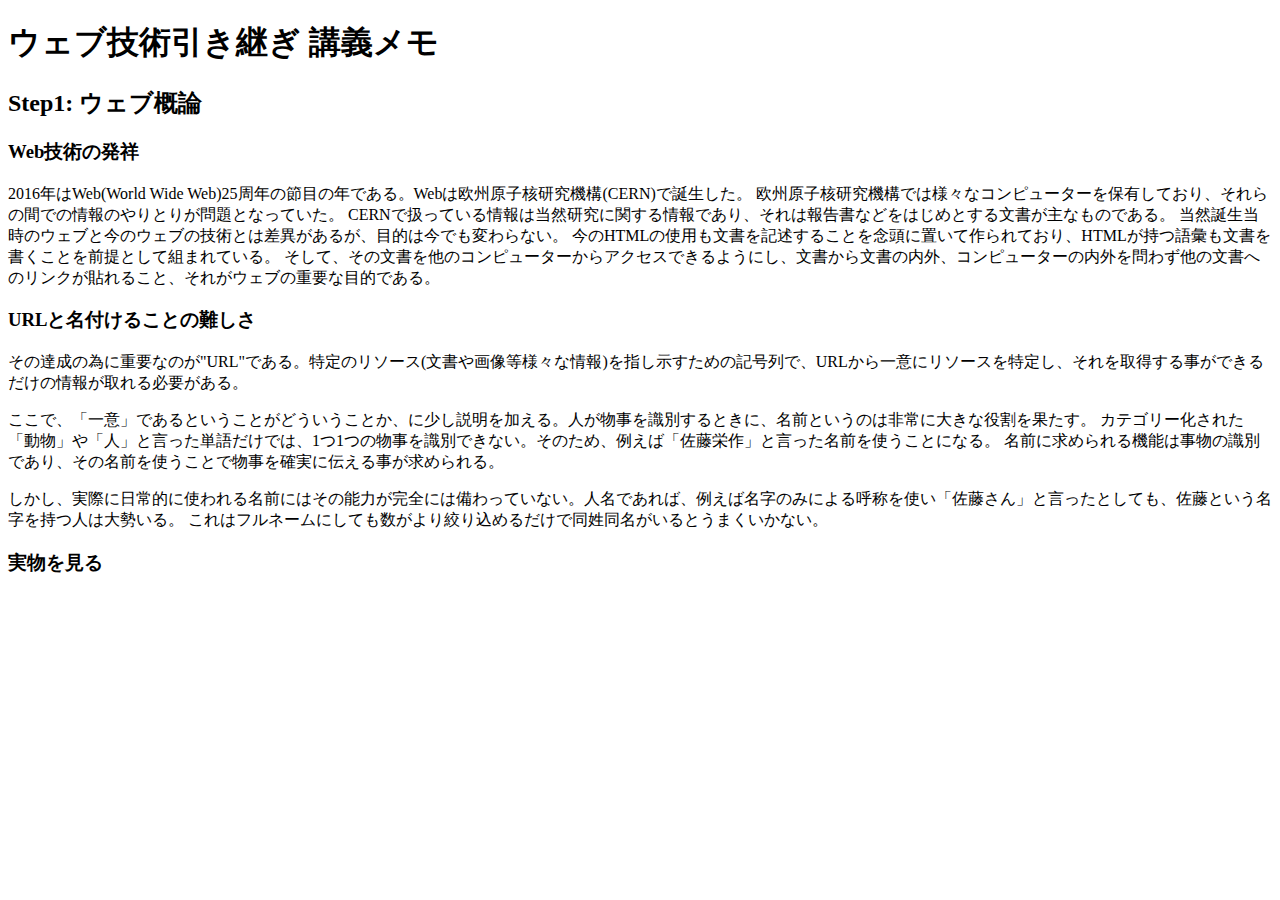
<file: index.html>
<!DOCTYPE html>
<html lang="ja">

<head>
    <meta charset="UTF-8" />
    <title>ウェブ技術引き継ぎ 講義メモ</title>
</head>

<body>

    <h1>ウェブ技術引き継ぎ 講義メモ</h1>

    <h2>Step1: ウェブ概論</h2>
    <h3>Web技術の発祥</h3>
    <p>
        2016年はWeb(World Wide Web)25周年の節目の年である。Webは欧州原子核研究機構(CERN)で誕生した。 欧州原子核研究機構では様々なコンピューターを保有しており、それらの間での情報のやりとりが問題となっていた。 CERNで扱っている情報は当然研究に関する情報であり、それは報告書などをはじめとする文書が主なものである。
        当然誕生当時のウェブと今のウェブの技術とは差異があるが、目的は今でも変わらない。 今のHTMLの使用も文書を記述することを念頭に置いて作られており、HTMLが持つ語彙も文書を書くことを前提として組まれている。 そして、その文書を他のコンピューターからアクセスできるようにし、文書から文書の内外、コンピューターの内外を問わず他の文書へのリンクが貼れること、それがウェブの重要な目的である。
    </p>
    <h3>URLと名付けることの難しさ</h3>
    <p>
        その達成の為に重要なのが"URL"である。特定のリソース(文書や画像等様々な情報)を指し示すための記号列で、URLから一意にリソースを特定し、それを取得する事ができるだけの情報が取れる必要がある。 </p>
    <p>
        ここで、「一意」であるということがどういうことか、に少し説明を加える。人が物事を識別するときに、名前というのは非常に大きな役割を果たす。
        カテゴリー化された「動物」や「人」と言った単語だけでは、1つ1つの物事を識別できない。そのため、例えば「佐藤栄作」と言った名前を使うことになる。
        名前に求められる機能は事物の識別であり、その名前を使うことで物事を確実に伝える事が求められる。
    </p>
    <p>
        しかし、実際に日常的に使われる名前にはその能力が完全には備わっていない。人名であれば、例えば名字のみによる呼称を使い「佐藤さん」と言ったとしても、佐藤という名字を持つ人は大勢いる。
        これはフルネームにしても数がより絞り込めるだけで同姓同名がいるとうまくいかない。
    </p>
    <h3>実物を見る</h3>
</body>

</html>
</file>
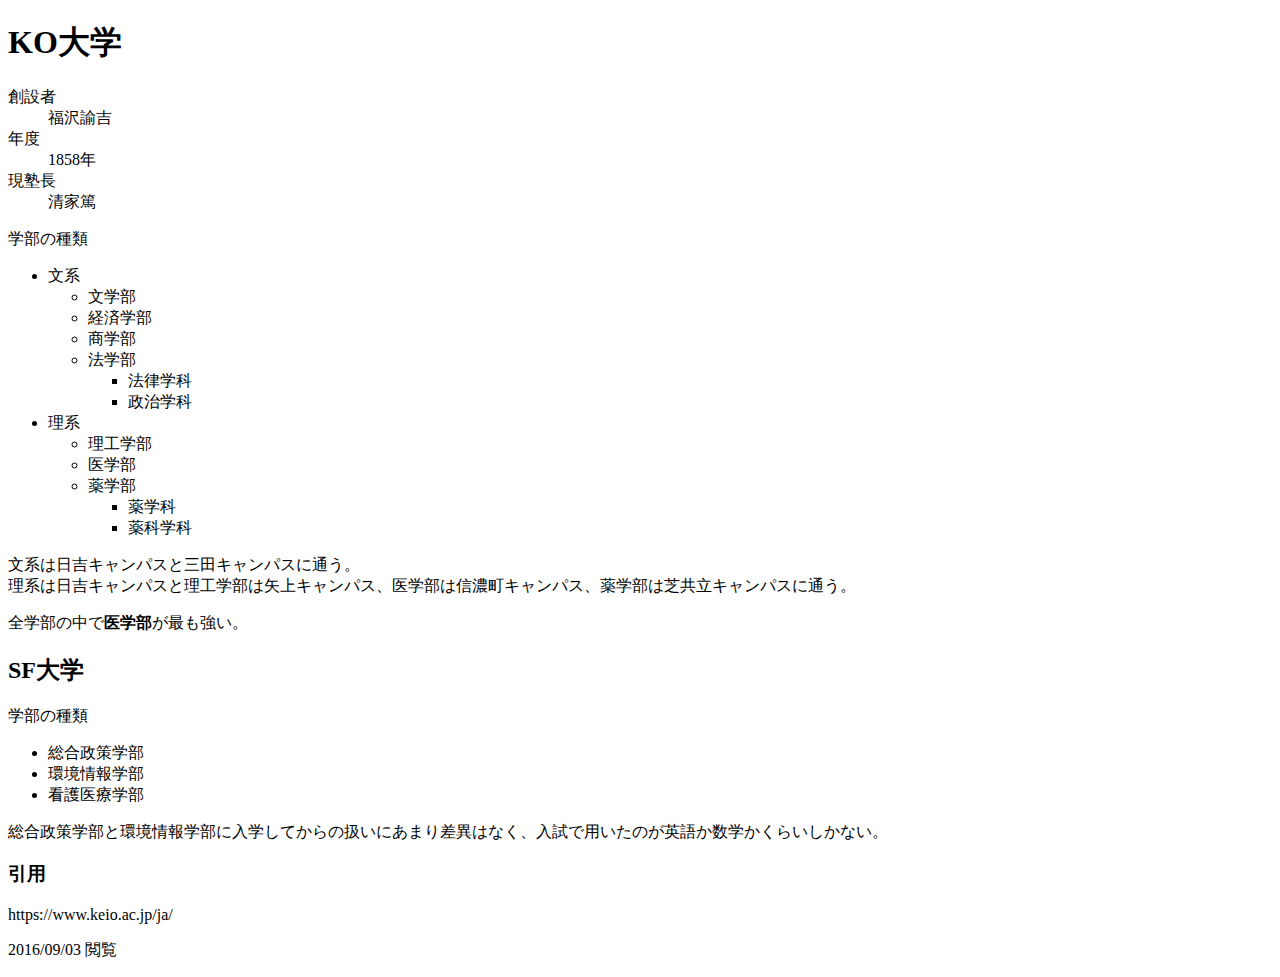
<file: yamazaki/index.html>
﻿<!DOCTYPE html>
<html lang="ja">

<head>
    <meta charset="UTF-8" />
    <title>KO紹介</title>
</head>

<body>
    <h1>
        KO大学
    </h1>
    <dl>
        <dt>創設者</dt>
        <dd>福沢諭吉</dd>
        <dt>年度</dt>
        <dd>1858年</dd>
        <dt>現塾長</dt>
        <dd>清家篤</dd>
    </dl>

    <p>学部の種類</p>
        <ul>
            <li>
                文系
                <ul>
                    <li>文学部</li>
                    <li>経済学部</li>
                    <li>商学部</li>
                    <li>
                        法学部
                        <ul>
                            <li>法律学科</li>
                            <li>政治学科</li>
                        </ul>
                    </li>
                </ul>
            </li>
            <li>
                理系
                <ul>
                    <li>理工学部</li>
                    <li>医学部</li>
                    <li>
                        薬学部
                        <ul>
                            <li>薬学科</li>
                            <li>薬科学科</li>
                        </ul>
                    </li>
                </ul>
            </li>
        </ul>
    <p>
        文系は日吉キャンパスと三田キャンパスに通う。<br />
        理系は日吉キャンパスと理工学部は矢上キャンパス、医学部は信濃町キャンパス、薬学部は芝共立キャンパスに通う。
    </p>
    <p>
        全学部の中で<strong>医学部</strong>が最も強い。
    </p>

    <h2>
        SF大学
    </h2>
    <p>学部の種類</p>
        <ul>
            <li>総合政策学部</li>
            <li>環境情報学部</li>
            <li>看護医療学部</li>
        </ul>
    <p>総合政策学部と環境情報学部に入学してからの扱いにあまり差異はなく、入試で用いたのが英語か数学かくらいしかない。</p>

    <h3>
        引用
    </h3>
    <a>https://www.keio.ac.jp/ja/</a>
    <p>2016/09/03 閲覧</p>
</body>

</html>
</file>
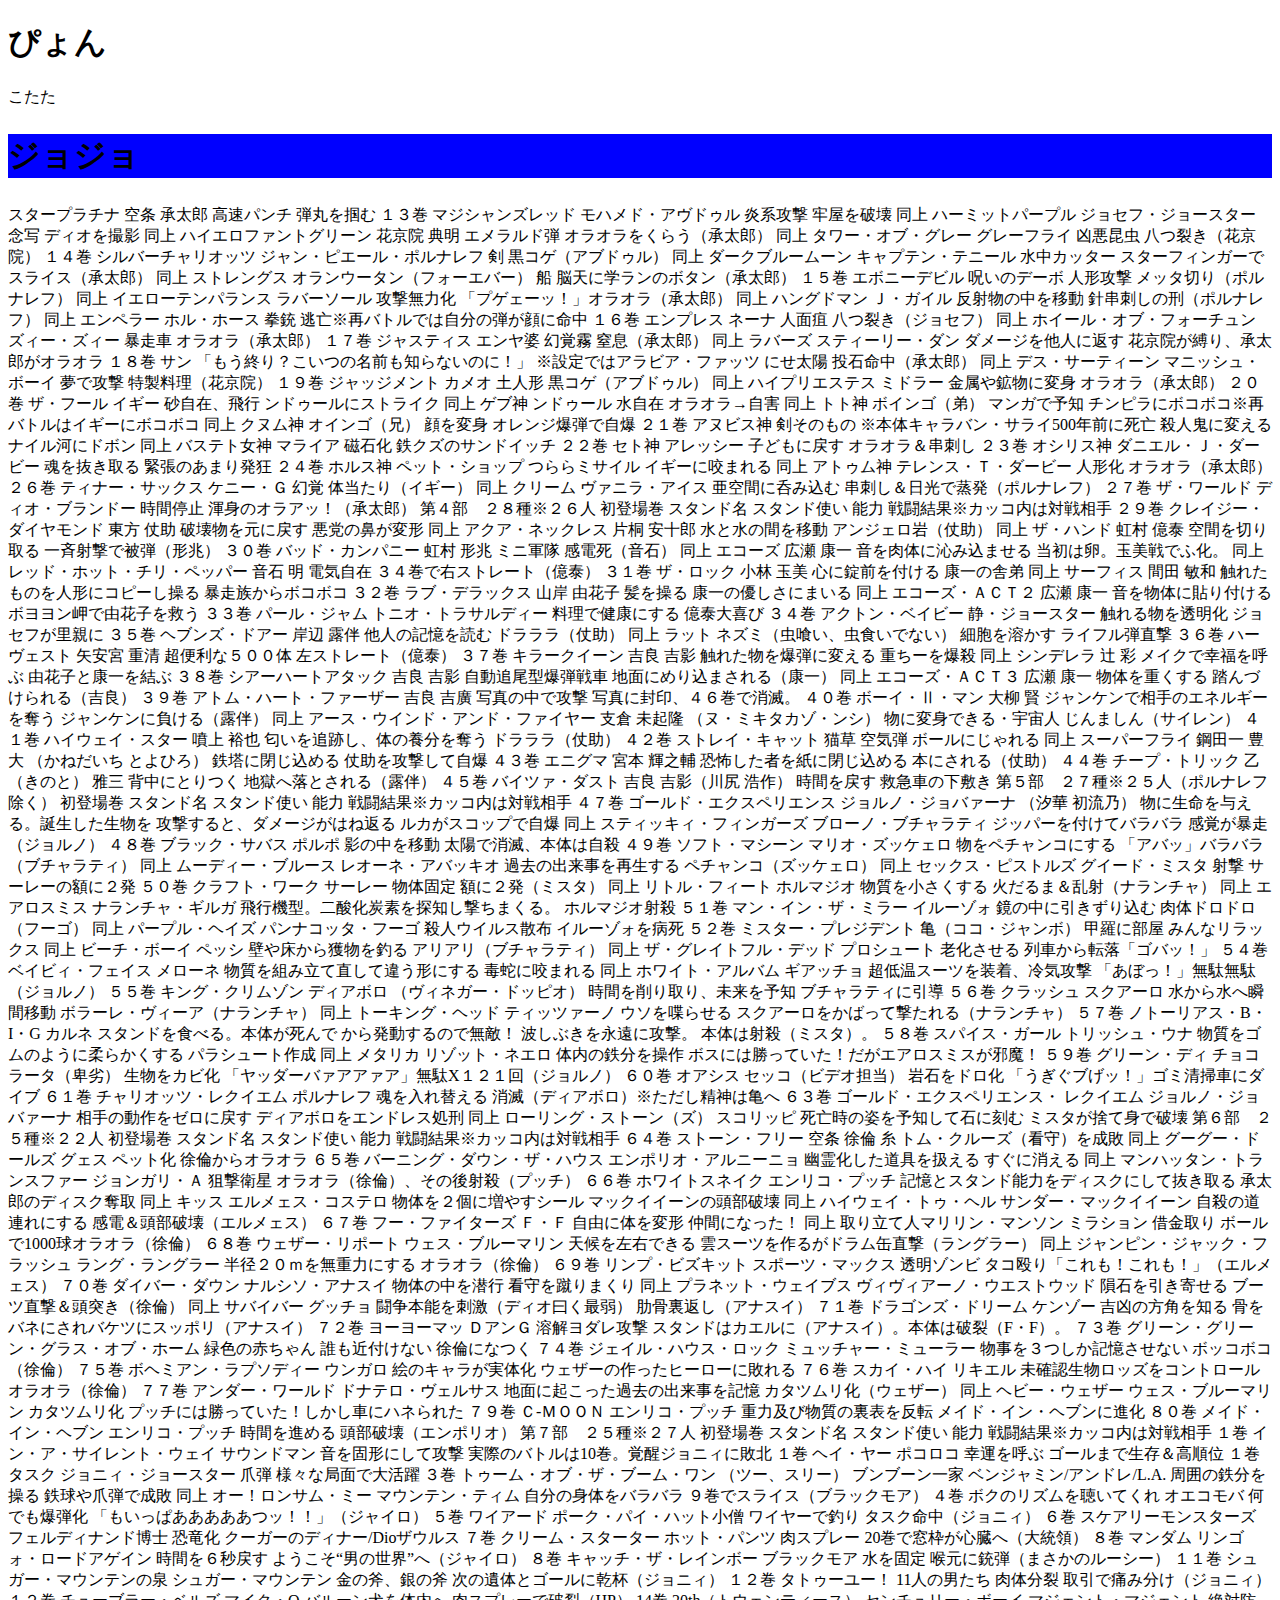
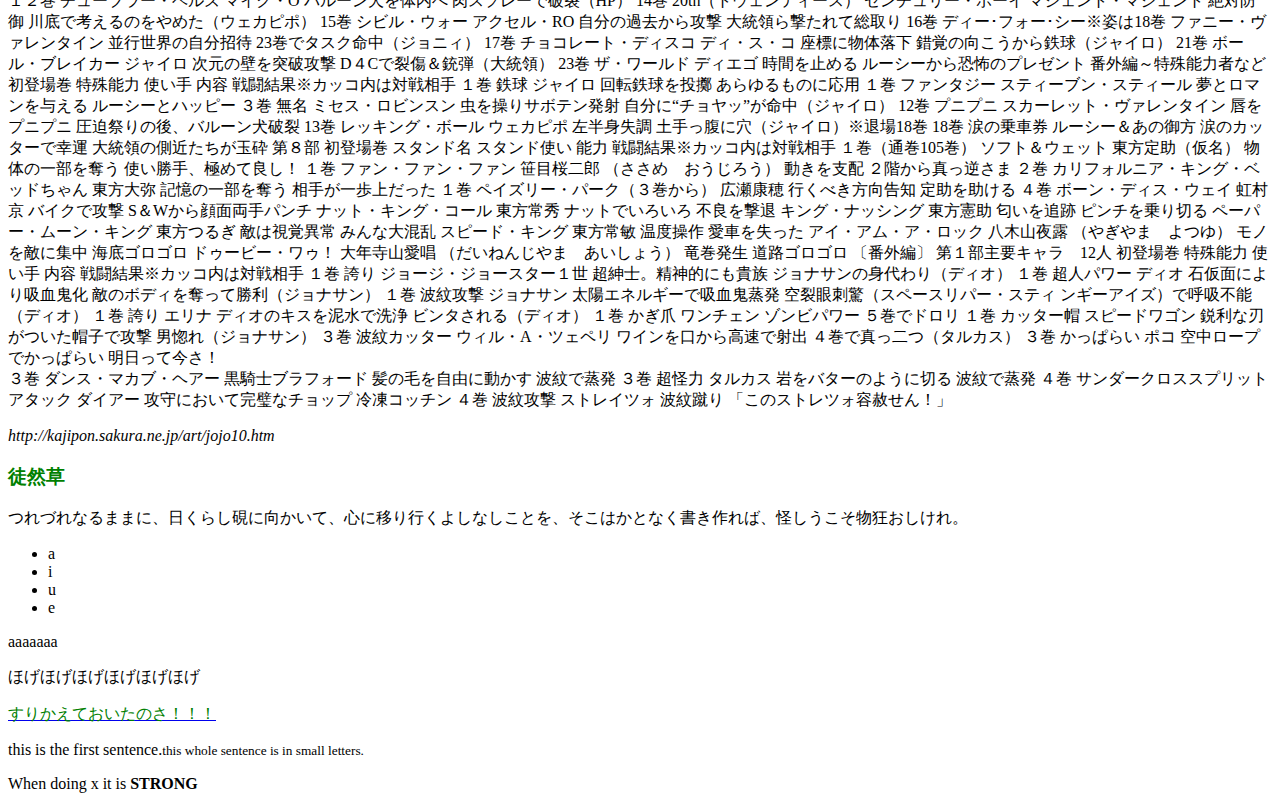
<file: 小松/index.html>
<!DOCTYPE html>
<html lang="ja">

<head>
    <meta charset="UTF-8" />
    <title>タイトル</title>
    <link rel="stylesheet" type="text/css" href="style.css" />
</head>

<body>
    <h1>ぴょん</h1>
    <p>こたた</p>
    <h2 class="jojo">ジョジョ</h2>
    <p>スタープラチナ 空条 承太郎 高速パンチ 弾丸を掴む １３巻 マジシャンズレッド モハメド・アヴドゥル 炎系攻撃 牢屋を破壊 同上 ハーミットパープル ジョセフ・ジョースター 念写 ディオを撮影 同上 ハイエロファントグリーン 花京院
        典明 エメラルド弾 オラオラをくらう（承太郎） 同上 タワー・オブ・グレー グレーフライ 凶悪昆虫 八つ裂き（花京院） １４巻 シルバーチャリオッツ ジャン・ピエール・ポルナレフ 剣 黒コゲ（アブドゥル） 同上 ダークブルームーン
        キャプテン・テニール 水中カッター スターフィンガーでスライス（承太郎） 同上 ストレングス オランウータン（フォーエバー） 船 脳天に学ランのボタン（承太郎） １５巻 エボニーデビル 呪いのデーボ 人形攻撃 メッタ切り（ポルナレフ）
        同上 イエローテンパランス ラバーソール 攻撃無力化 「プゲェーッ！」オラオラ（承太郎） 同上 ハングドマン Ｊ・ガイル 反射物の中を移動 針串刺しの刑（ポルナレフ） 同上 エンペラー ホル・ホース 拳銃 逃亡※再バトルでは自分の弾が顔に命中
        １６巻 エンプレス ネーナ 人面疽 八つ裂き（ジョセフ） 同上 ホイール・オブ・フォーチュン ズィー・ズィー 暴走車 オラオラ（承太郎） １７巻 ジャスティス エンヤ婆 幻覚霧 窒息（承太郎） 同上 ラバーズ スティーリー・ダン
        ダメージを他人に返す 花京院が縛り、承太郎がオラオラ １８巻 サン 「もう終り？こいつの名前も知らないのに！」 ※設定ではアラビア・ファッツ にせ太陽 投石命中（承太郎） 同上 デス・サーティーン マニッシュ・ボーイ 夢で攻撃
        特製料理（花京院） １９巻 ジャッジメント カメオ 土人形 黒コゲ（アブドゥル） 同上 ハイプリエステス ミドラー 金属や鉱物に変身 オラオラ（承太郎） ２０巻 ザ・フール イギー 砂自在、飛行 ンドゥールにストライク 同上
        ゲブ神 ンドゥール 水自在 オラオラ→自害 同上 トト神 ボインゴ（弟） マンガで予知 チンピラにボコボコ※再バトルはイギーにボコボコ 同上 クヌム神 オインゴ（兄） 顔を変身 オレンジ爆弾で自爆 ２１巻 アヌビス神 剣そのもの
        ※本体キャラバン・サライ500年前に死亡 殺人鬼に変える ナイル河にドボン 同上 バステト女神 マライア 磁石化 鉄クズのサンドイッチ ２２巻 セト神 アレッシー 子どもに戻す オラオラ＆串刺し ２３巻 オシリス神 ダニエル・Ｊ・ダービー
        魂を抜き取る 緊張のあまり発狂 ２４巻 ホルス神 ペット・ショップ つららミサイル イギーに咬まれる 同上 アトゥム神 テレンス・Ｔ・ダービー 人形化 オラオラ（承太郎） ２６巻 ティナー・サックス ケニー・Ｇ 幻覚 体当たり（イギー）
        同上 クリーム ヴァニラ・アイス 亜空間に呑み込む 串刺し＆日光で蒸発（ポルナレフ） ２７巻 ザ・ワールド ディオ・ブランドー 時間停止 渾身のオラアッ！（承太郎） 第４部　２８種※２６人 初登場巻 スタンド名 スタンド使い
        能力 戦闘結果※カッコ内は対戦相手 ２９巻 クレイジー・ダイヤモンド 東方 仗助 破壊物を元に戻す 悪党の鼻が変形 同上 アクア・ネックレス 片桐 安十郎 水と水の間を移動 アンジェロ岩（仗助） 同上 ザ・ハンド 虹村 億泰
        空間を切り取る 一斉射撃で被弾（形兆） ３０巻 バッド・カンパニー 虹村 形兆 ミニ軍隊 感電死（音石） 同上 エコーズ 広瀬 康一 音を肉体に沁み込ませる 当初は卵。玉美戦でふ化。 同上 レッド・ホット・チリ・ペッパー 音石
        明 電気自在 ３４巻で右ストレート（億泰） ３１巻 ザ・ロック 小林 玉美 心に錠前を付ける 康一の舎弟 同上 サーフィス 間田 敏和 触れたものを人形にコピーし操る 暴走族からボコボコ ３２巻 ラブ・デラックス 山岸 由花子
        髪を操る 康一の優しさにまいる 同上 エコーズ・ＡＣＴ２ 広瀬 康一 音を物体に貼り付ける ボヨヨン岬で由花子を救う ３３巻 パール・ジャム トニオ・トラサルディー 料理で健康にする 億泰大喜び ３４巻 アクトン・ベイビー 静・ジョースター
        触れる物を透明化 ジョセフが里親に ３５巻 ヘブンズ・ドアー 岸辺 露伴 他人の記憶を読む ドラララ（仗助） 同上 ラット ネズミ（虫喰い、虫食いでない） 細胞を溶かす ライフル弾直撃 ３６巻 ハーヴェスト 矢安宮 重清 超便利な５００体
        左ストレート（億泰） ３７巻 キラークイーン 吉良 吉影 触れた物を爆弾に変える 重ちーを爆殺 同上 シンデレラ 辻 彩 メイクで幸福を呼ぶ 由花子と康一を結ぶ ３８巻 シアーハートアタック 吉良 吉影 自動追尾型爆弾戦車 地面にめり込まされる（康一）
        同上 エコーズ・ＡＣＴ３ 広瀬 康一 物体を重くする 踏んづけられる（吉良） ３９巻 アトム・ハート・ファーザー 吉良 吉廣 写真の中で攻撃 写真に封印、４６巻で消滅。 ４０巻 ボーイ・Ⅱ・マン 大柳 賢 ジャンケンで相手のエネルギーを奪う
        ジャンケンに負ける（露伴） 同上 アース・ウインド・アンド・ファイヤー 支倉 未起隆 （ヌ・ミキタカゾ・ンシ） 物に変身できる・宇宙人 じんましん（サイレン） ４１巻 ハイウェイ・スター 噴上 裕也 匂いを追跡し、体の養分を奪う
        ドラララ（仗助） ４２巻 ストレイ・キャット 猫草 空気弾 ボールにじゃれる 同上 スーパーフライ 鋼田一 豊大 （かねだいち とよひろ） 鉄塔に閉じ込める 仗助を攻撃して自爆 ４３巻 エニグマ 宮本 輝之輔 恐怖した者を紙に閉じ込める
        本にされる（仗助） ４４巻 チープ・トリック 乙（きのと） 雅三 背中にとりつく 地獄へ落とされる（露伴） ４５巻 バイツァ・ダスト 吉良 吉影（川尻 浩作） 時間を戻す 救急車の下敷き 第５部　２７種※２５人（ポルナレフ除く）
        初登場巻 スタンド名 スタンド使い 能力 戦闘結果※カッコ内は対戦相手 ４７巻 ゴールド・エクスペリエンス ジョルノ・ジョバァーナ （汐華 初流乃） 物に生命を与える。誕生した生物を 攻撃すると、ダメージがはね返る ルカがスコップで自爆
        同上 スティッキィ・フィンガーズ ブローノ・ブチャラティ ジッパーを付けてバラバラ 感覚が暴走（ジョルノ） ４８巻 ブラック・サバス ポルポ 影の中を移動 太陽で消滅、本体は自殺 ４９巻 ソフト・マシーン マリオ・ズッケェロ
        物をペチャンコにする 「アバッ」バラバラ（ブチャラティ） 同上 ムーディー・ブルース レオーネ・アバッキオ 過去の出来事を再生する ペチャンコ（ズッケェロ） 同上 セックス・ピストルズ グイード・ミスタ 射撃 サーレーの額に２発
        ５０巻 クラフト・ワーク サーレー 物体固定 額に２発（ミスタ） 同上 リトル・フィート ホルマジオ 物質を小さくする 火だるま＆乱射（ナランチャ） 同上 エアロスミス ナランチャ・ギルガ 飛行機型。二酸化炭素を探知し撃ちまくる。
        ホルマジオ射殺 ５１巻 マン・イン・ザ・ミラー イルーゾォ 鏡の中に引きずり込む 肉体ドロドロ（フーゴ） 同上 パープル・ヘイズ パンナコッタ・フーゴ 殺人ウイルス散布 イルーゾォを病死 ５２巻 ミスター・プレジデント 亀（ココ・ジャンボ）
        甲羅に部屋 みんなリラックス 同上 ビーチ・ボーイ ペッシ 壁や床から獲物を釣る アリアリ（ブチャラティ） 同上 ザ・グレイトフル・デッド プロシュート 老化させる 列車から転落「ゴバッ！」 ５４巻 ベイビィ・フェイス メローネ
        物質を組み立て直して違う形にする 毒蛇に咬まれる 同上 ホワイト・アルバム ギアッチョ 超低温スーツを装着、冷気攻撃 「あぼっ！」無駄無駄（ジョルノ） ５５巻 キング・クリムゾン ディアボロ （ヴィネガー・ドッピオ） 時間を削り取り、未来を予知
        ブチャラティに引導 ５６巻 クラッシュ スクアーロ 水から水へ瞬間移動 ボラーレ・ヴィーア（ナランチャ） 同上 トーキング・ヘッド ティッツァーノ ウソを喋らせる スクアーロをかばって撃たれる（ナランチャ） ５７巻 ノトーリアス・B・I・G
        カルネ スタンドを食べる。本体が死んで から発動するので無敵！ 波しぶきを永遠に攻撃。 本体は射殺（ミスタ）。 ５８巻 スパイス・ガール トリッシュ・ウナ 物質をゴムのように柔らかくする パラシュート作成 同上 メタリカ リゾット・ネエロ
        体内の鉄分を操作 ボスには勝っていた！だがエアロスミスが邪魔！ ５９巻 グリーン・ディ チョコラータ（卑劣） 生物をカビ化 「ヤッダーバァアアァア」無駄X１２１回（ジョルノ） ６０巻 オアシス セッコ（ビデオ担当） 岩石をドロ化
        「うぎぐブげッ！」ゴミ清掃車にダイブ ６１巻 チャリオッツ・レクイエム ポルナレフ 魂を入れ替える 消滅（ディアボロ）※ただし精神は亀へ ６３巻 ゴールド・エクスペリエンス・ レクイエム ジョルノ・ジョバァーナ 相手の動作をゼロに戻す
        ディアボロをエンドレス処刑 同上 ローリング・ストーン（ズ） スコリッピ 死亡時の姿を予知して石に刻む ミスタが捨て身で破壊 第６部　２５種※２２人 初登場巻 スタンド名 スタンド使い 能力 戦闘結果※カッコ内は対戦相手 ６４巻
        ストーン・フリー 空条 徐倫 糸 トム・クルーズ（看守）を成敗 同上 グーグー・ドールズ グェス ペット化 徐倫からオラオラ ６５巻 バーニング・ダウン・ザ・ハウス エンポリオ・アルニーニョ 幽霊化した道具を扱える すぐに消える
        同上 マンハッタン・トランスファー ジョンガリ・Ａ 狙撃衛星 オラオラ（徐倫）、その後射殺（プッチ） ６６巻 ホワイトスネイク エンリコ・プッチ 記憶とスタンド能力をディスクにして抜き取る 承太郎のディスク奪取 同上 キッス
        エルメェス・コステロ 物体を２個に増やすシール マックイイーンの頭部破壊 同上 ハイウェイ・トゥ・ヘル サンダー・マックイイーン 自殺の道連れにする 感電＆頭部破壊（エルメェス） ６７巻 フー・ファイターズ Ｆ・Ｆ 自由に体を変形
        仲間になった！ 同上 取り立て人マリリン・マンソン ミラション 借金取り ボールで1000球オラオラ（徐倫） ６８巻 ウェザー・リポート ウェス・ブルーマリン 天候を左右できる 雲スーツを作るがドラム缶直撃（ラングラー） 同上
        ジャンピン・ジャック・フラッシュ ラング・ラングラー 半径２０ｍを無重力にする オラオラ（徐倫） ６９巻 リンプ・ビズキット スポーツ・マックス 透明ゾンビ タコ殴り「これも！これも！」（エルメェス） ７０巻 ダイバー・ダウン
        ナルシソ・アナスイ 物体の中を潜行 看守を蹴りまくり 同上 プラネット・ウェイブス ヴィヴィアーノ・ウエストウッド 隕石を引き寄せる ブーツ直撃＆頭突き（徐倫） 同上 サバイバー グッチョ 闘争本能を刺激（ディオ曰く最弱） 肋骨裏返し（アナスイ）
        ７１巻 ドラゴンズ・ドリーム ケンゾー 吉凶の方角を知る 骨をバネにされバケツにスッポリ（アナスイ） ７２巻 ヨーヨーマッ ＤアンＧ 溶解ヨダレ攻撃 スタンドはカエルに（アナスイ）。本体は破裂（F・F）。 ７３巻 グリーン・グリーン・グラス・オブ・ホーム
        緑色の赤ちゃん 誰も近付けない 徐倫になつく ７４巻 ジェイル・ハウス・ロック ミュッチャー・ミューラー 物事を３つしか記憶させない ボッコボコ（徐倫） ７５巻 ボヘミアン・ラプソディー ウンガロ 絵のキャラが実体化 ウェザーの作ったヒーローに敗れる
        ７６巻 スカイ・ハイ リキエル 未確認生物ロッズをコントロール オラオラ（徐倫） ７７巻 アンダー・ワールド ドナテロ・ヴェルサス 地面に起こった過去の出来事を記憶 カタツムリ化（ウェザー） 同上 ヘビー・ウェザー ウェス・ブルーマリン
        カタツムリ化 プッチには勝っていた！しかし車にハネられた ７９巻 Ｃ-ＭＯＯＮ エンリコ・プッチ 重力及び物質の裏表を反転 メイド・イン・ヘブンに進化 ８０巻 メイド・イン・ヘブン エンリコ・プッチ 時間を進める 頭部破壊（エンポリオ）
        第７部　２５種※２７人 初登場巻 スタンド名 スタンド使い 能力 戦闘結果※カッコ内は対戦相手 １巻 イン・ア・サイレント・ウェイ サウンドマン 音を固形にして攻撃 実際のバトルは10巻。覚醒ジョニィに敗北 １巻 ヘイ・ヤー
        ポコロコ 幸運を呼ぶ ゴールまで生存＆高順位 １巻 タスク ジョニィ・ジョースター 爪弾 様々な局面で大活躍 ３巻 トゥーム・オブ・ザ・ブーム・ワン （ツー、スリー） ブンブーン一家 ベンジャミン/アンドレ/L.A. 周囲の鉄分を操る
        鉄球や爪弾で成敗 同上 オー！ロンサム・ミー マウンテン・ティム 自分の身体をバラバラ ９巻でスライス（ブラックモア） ４巻 ボクのリズムを聴いてくれ オエコモバ 何でも爆弾化 「もいっぱあああああつッ！！」（ジャイロ） ５巻
        ワイアード ポーク・パイ・ハット小僧 ワイヤーで釣り タスク命中（ジョニィ） ６巻 スケアリーモンスターズ フェルディナンド博士 恐竜化 クーガーのディナー/Dioザウルス ７巻 クリーム・スターター ホット・パンツ 肉スプレー
        20巻で窓枠が心臓へ（大統領） ８巻 マンダム リンゴォ・ロードアゲイン 時間を６秒戻す ようこそ“男の世界”へ（ジャイロ） ８巻 キャッチ・ザ・レインボー ブラックモア 水を固定 喉元に銃弾（まさかのルーシー） １１巻 シュガー・マウンテンの泉
        シュガー・マウンテン 金の斧、銀の斧 次の遺体とゴールに乾杯（ジョニィ） １２巻 タトゥーユー！ 11人の男たち 肉体分裂 取引で痛み分け（ジョニィ） １２巻 チューブラー・ベルズ マイク・O バルーン犬を体内へ 肉スプレーで破裂（HP）
        14巻 20th（トウェンティース） センチュリー・ボーイ マジェント・マジェント 絶対防御 川底で考えるのをやめた（ウェカピポ） 15巻 シビル・ウォー アクセル・RO 自分の過去から攻撃 大統領ら撃たれて総取り 16巻 ディー･フォー･シー※姿は18巻
        ファニー・ヴァレンタイン 並行世界の自分招待 23巻でタスク命中（ジョニィ） 17巻 チョコレート・ディスコ ディ・ス・コ 座標に物体落下 錯覚の向こうから鉄球（ジャイロ） 21巻 ボール・ブレイカー ジャイロ 次元の壁を突破攻撃
        D４Cで裂傷＆銃弾（大統領） 23巻 ザ・ワールド ディエゴ 時間を止める ルーシーから恐怖のプレゼント 番外編～特殊能力者など 初登場巻 特殊能力 使い手 内容 戦闘結果※カッコ内は対戦相手 １巻 鉄球 ジャイロ 回転鉄球を投擲
        あらゆるものに応用 １巻 ファンタジー スティーブン・スティール 夢とロマンを与える ルーシーとハッピー ３巻 無名 ミセス・ロビンスン 虫を操りサボテン発射 自分に“チョヤッ”が命中（ジャイロ） 12巻 プニプニ スカーレット・ヴァレンタイン
        唇をプニプニ 圧迫祭りの後、バルーン犬破裂 13巻 レッキング・ボール ウェカピポ 左半身失調 土手っ腹に穴（ジャイロ）※退場18巻 18巻 涙の乗車券 ルーシー＆あの御方 涙のカッターで幸運 大統領の側近たちが玉砕 第８部
        初登場巻 スタンド名 スタンド使い 能力 戦闘結果※カッコ内は対戦相手 １巻（通巻105巻） ソフト＆ウェット 東方定助（仮名） 物体の一部を奪う 使い勝手、極めて良し！ １巻 ファン・ファン・ファン 笹目桜二郎 （ささめ　おうじろう）
        動きを支配 ２階から真っ逆さま ２巻 カリフォルニア・キング・ベッドちゃん 東方大弥 記憶の一部を奪う 相手が一歩上だった １巻 ペイズリー・パーク（３巻から） 広瀬康穂 行くべき方向告知 定助を助ける ４巻 ボーン・ディス・ウェイ
        虹村京 バイクで攻撃 S＆Wから顔面両手パンチ ナット・キング・コール 東方常秀 ナットでいろいろ 不良を撃退 キング・ナッシング 東方憲助 匂いを追跡 ピンチを乗り切る ペーパー・ムーン・キング 東方つるぎ 敵は視覚異常 みんな大混乱
        スピード・キング 東方常敏 温度操作 愛車を失った アイ・アム・ア・ロック 八木山夜露 （やぎやま　よつゆ） モノを敵に集中 海底ゴロゴロ ドゥービー・ワゥ！ 大年寺山愛唱 （だいねんじやま　あいしょう） 竜巻発生 道路ゴロゴロ
        〔番外編〕 第１部主要キャラ　12人 初登場巻 特殊能力 使い手 内容 戦闘結果※カッコ内は対戦相手 １巻 誇り ジョージ・ジョースター１世 超紳士。精神的にも貴族 ジョナサンの身代わり（ディオ） １巻 超人パワー ディオ 石仮面により吸血鬼化
        敵のボディを奪って勝利（ジョナサン） １巻 波紋攻撃 ジョナサン 太陽エネルギーで吸血鬼蒸発 空裂眼刺驚（スペースリパー・スティ ンギーアイズ）で呼吸不能（ディオ） １巻 誇り エリナ ディオのキスを泥水で洗浄 ビンタされる（ディオ）
        １巻 かぎ爪 ワンチェン ゾンビパワー ５巻でドロリ １巻 カッター帽 スピードワゴン 鋭利な刃がついた帽子で攻撃 男惚れ（ジョナサン） ３巻 波紋カッター ウィル・A・ツェペリ ワインを口から高速で射出 ４巻で真っ二つ（タルカス）
        ３巻 かっぱらい ポコ 空中ロープでかっぱらい 明日って今さ！<br /> ３巻 ダンス・マカブ・ヘアー 黒騎士ブラフォード 髪の毛を自由に動かす 波紋で蒸発 ３巻 超怪力 タルカス 岩をバターのように切る 波紋で蒸発 ４巻
        サンダークロススプリットアタック ダイアー 攻守において完璧なチョップ 冷凍コッチン ４巻 波紋攻撃 ストレイツォ 波紋蹴り 「このストレツォ容赦せん！」</p>
    <cite>http://kajipon.sakura.ne.jp/art/jojo10.htm</cite>
    <h3>徒然草</h3>
    <p>つれづれなるままに、日くらし硯に向かいて、心に移り行くよしなしことを、そこはかとなく書き作れば、怪しうこそ物狂おしけれ。</p>

    <ul>
        <li>a</li>
        <li>i</li>
        <li>u</li>
        <li>e</li>
    </ul>
    <aside>aaaaaaa</aside>
    <main>
        <p>ほげほげほげほげほげほげ</p>
    </main>

    <a href="http://keio-zenkyo.net/">
        <div>
            <p>すりかえておいたのさ！！！</p>
        </div></a>
        <p>this is the first sentence.<small>this whole sentence is in small letters.</small></p>
        <p>When doing x it is <strong>STRONG</strong>               </p>
</body>

</html>
</file>
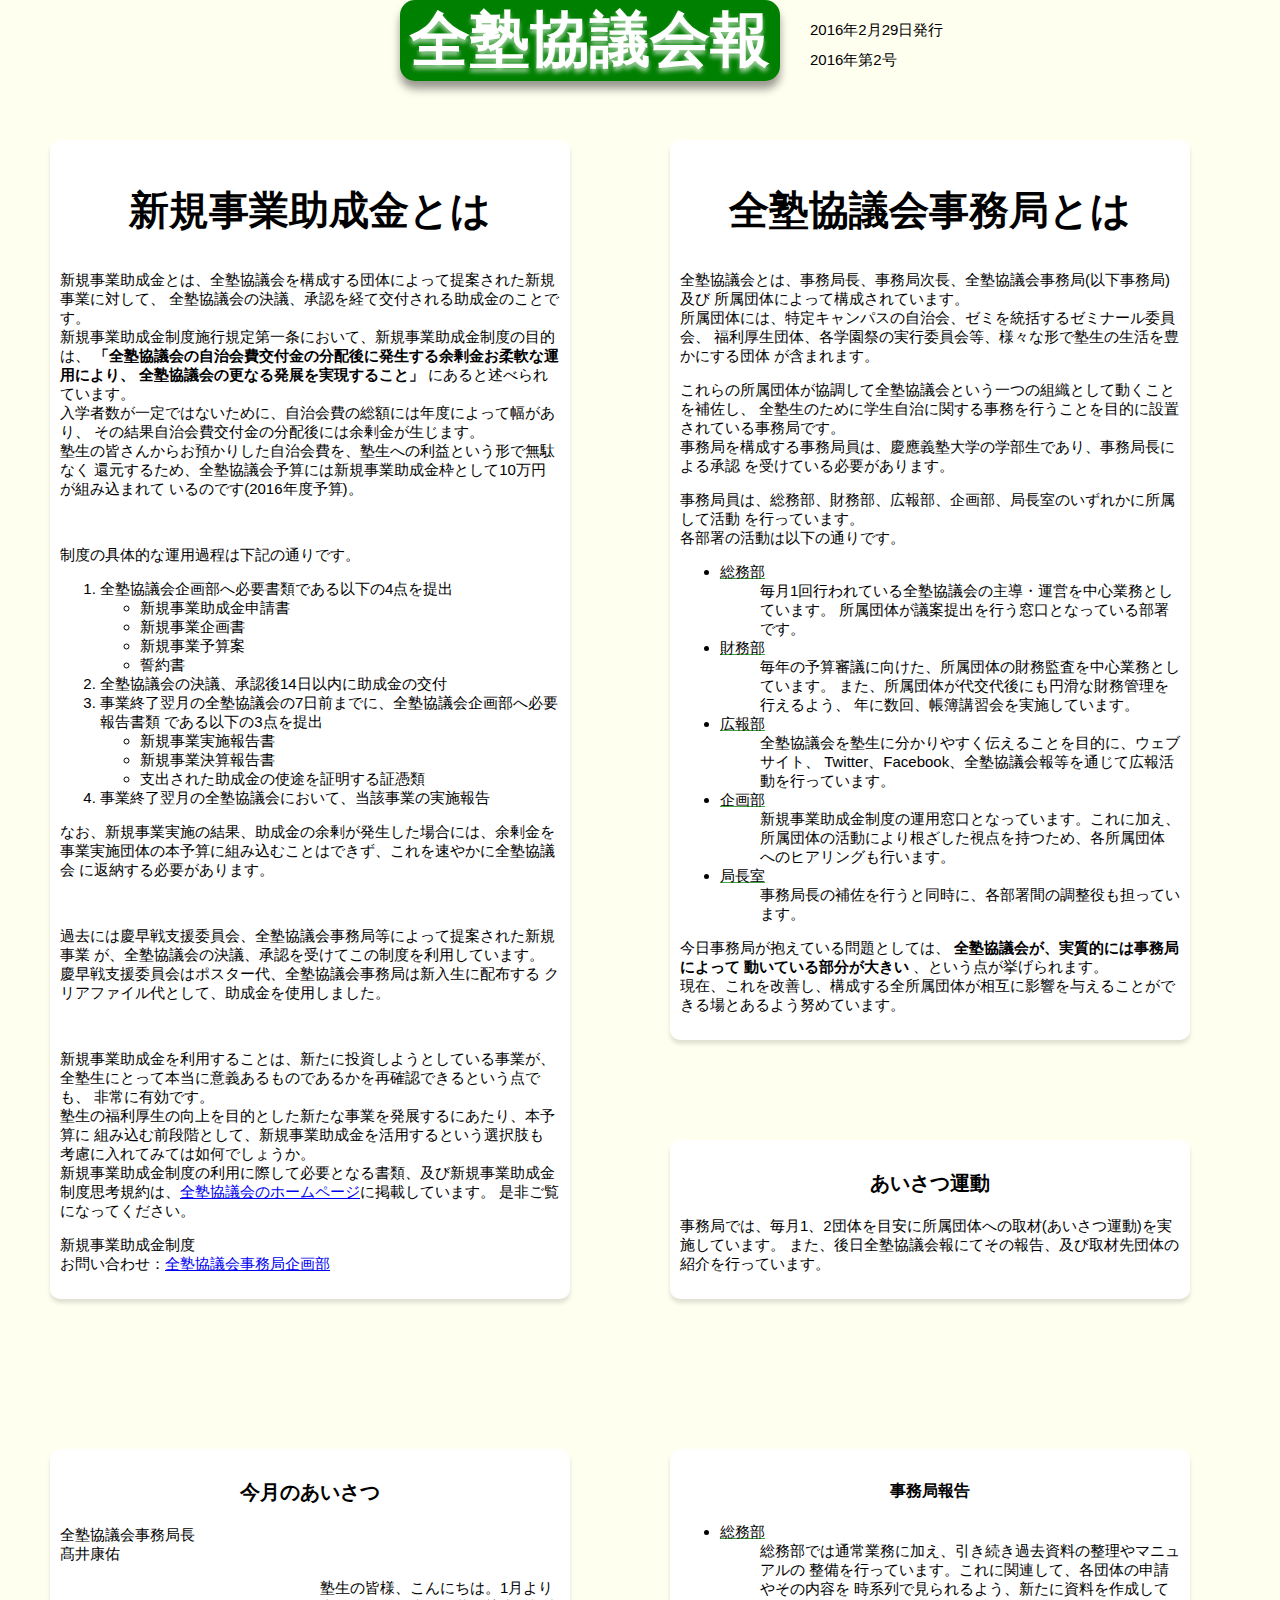
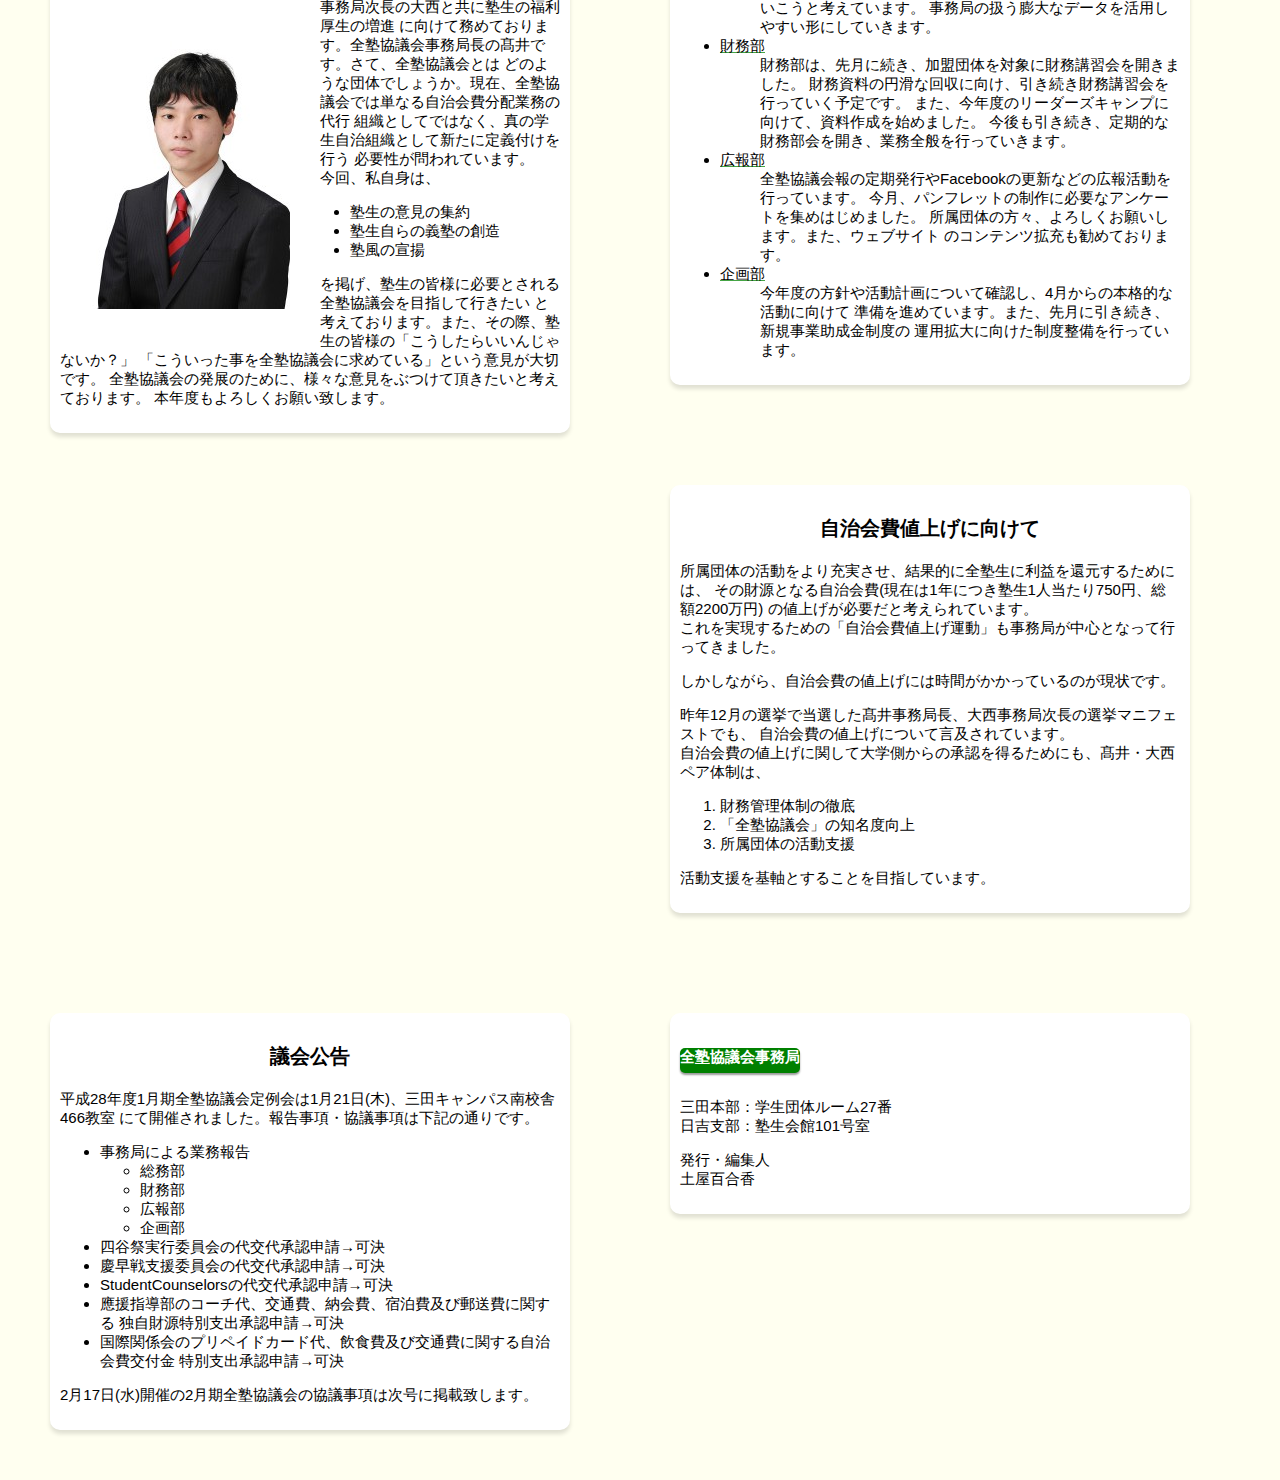
<file: yamazaki/gikaihou_2016_feb.html>
﻿<!DOCTYPE html>
<html lang="ja">

<head>
    <meta charset="utf-8" />
    <title>全塾協議会報2016年2月発行</title>
    <link rel="stylesheet" type="text/css" href="style.css" />
</head>

<body>
    <h1>全塾協議会報</h1>
    
    <p class="date">
        2016年2月29日発行<br />
        2016年第2号
    </p>

    <article>

        <h2>新規事業助成金とは</h2>
        <p>
            新規事業助成金とは、全塾協議会を構成する団体によって提案された新規事業に対して、
            全塾協議会の決議、承認を経て交付される助成金のことです。<br />
            新規事業助成金制度施行規定第一条において、新規事業助成金制度の目的は、
            <strong>
                「全塾協議会の自治会費交付金の分配後に発生する余剰金お柔軟な運用により、
                全塾協議会の更なる発展を実現すること」
            </strong>にあると述べられています。<br />
            入学者数が一定ではないために、自治会費の総額には年度によって幅があり、
            その結果自治会費交付金の分配後には余剰金が生じます。<br />
            塾生の皆さんからお預かりした自治会費を、塾生への利益という形で無駄なく
            還元するため、全塾協議会予算には新規事業助成金枠として10万円が組み込まれて
            いるのです(2016年度予算)。
        </p>
        <br />
        <p>
            制度の具体的な運用過程は下記の通りです。
        </p>
        <ol>
            <li>
                全塾協議会企画部へ必要書類である以下の4点を提出
                <ul>
                    <li>新規事業助成金申請書</li>
                    <li>新規事業企画書</li>
                    <li>新規事業予算案</li>
                    <li>誓約書</li>
                </ul>
            </li>
            <li>
                全塾協議会の決議、承認後14日以内に助成金の交付
            </li>
            <li>
                事業終了翌月の全塾協議会の7日前までに、全塾協議会企画部へ必要報告書類
                である以下の3点を提出
                <ul>
                    <li>新規事業実施報告書</li>
                    <li>新規事業決算報告書</li>
                    <li>支出された助成金の使途を証明する証憑類</li>
                </ul>
            </li>
            <li>事業終了翌月の全塾協議会において、当該事業の実施報告</li>
        </ol>
        <p>
            なお、新規事業実施の結果、助成金の余剰が発生した場合には、余剰金を
            事業実施団体の本予算に組み込むことはできず、これを速やかに全塾協議会
            に返納する必要があります。
        </p>
        <br />
        <p>
            過去には慶早戦支援委員会、全塾協議会事務局等によって提案された新規事業
            が、全塾協議会の決議、承認を受けてこの制度を利用しています。<br />
            慶早戦支援委員会はポスター代、全塾協議会事務局は新入生に配布する
            クリアファイル代として、助成金を使用しました。
        </p>
        <br />
        <p>
            新規事業助成金を利用することは、新たに投資しようとしている事業が、
            全塾生にとって本当に意義あるものであるかを再確認できるという点でも、
            非常に有効です。<br />
            塾生の福利厚生の向上を目的とした新たな事業を発展するにあたり、本予算に
            組み込む前段階として、新規事業助成金を活用するという選択肢も
            考慮に入れてみては如何でしょうか。<br />
            新規事業助成金制度の利用に際して必要となる書類、及び新規事業助成金
            制度思考規約は、<a href="http://keio-zenkyo.net/applications/">全塾協議会のホームページ</a>に掲載しています。
            是非ご覧になってください。
        </p>
        <p>
            新規事業助成金制度<br />
            お問い合わせ：<a href="mailto:zenkyo.planning@gmail.com">全塾協議会事務局企画部</a>
        </p>

    </article>


    <article>

        <h2>全塾協議会事務局とは</h2>
        <p>
            全塾協議会とは、事務局長、事務局次長、全塾協議会事務局(以下事務局)及び
            所属団体によって構成されています。<br />
            所属団体には、特定キャンパスの自治会、ゼミを統括するゼミナール委員会、
            福利厚生団体、各学園祭の実行委員会等、様々な形で塾生の生活を豊かにする団体
            が含まれます。
        </p>
        <p>
            これらの所属団体が協調して全塾協議会という一つの組織として動くことを補佐し、
            全塾生のために学生自治に関する事務を行うことを目的に設置されている事務局です。<br />
            事務局を構成する事務局員は、慶應義塾大学の学部生であり、事務局長による承認
            を受けている必要があります。
        </p>
        <p>
            事務局員は、総務部、財務部、広報部、企画部、局長室のいずれかに所属して活動
            を行っています。<br />
            各部署の活動は以下の通りです。
        </p>
        <ul>
            <li>
                <dl>
                    <dt>
                        総務部
                    </dt>
                    <dd>
                        毎月1回行われている全塾協議会の主導・運営を中心業務としています。
                        所属団体が議案提出を行う窓口となっている部署です。
                    </dd>
                </dl>
            </li>
            <li>
                <dl>
                    <dt>
                        財務部
                    </dt>
                    <dd>
                        毎年の予算審議に向けた、所属団体の財務監査を中心業務としています。
                        また、所属団体が代交代後にも円滑な財務管理を行えるよう、
                        年に数回、帳簿講習会を実施しています。
                    </dd>
                </dl>
            </li>
            <li>
                <dl>
                    <dt>
                        広報部
                    </dt>
                    <dd>
                        全塾協議会を塾生に分かりやすく伝えることを目的に、ウェブサイト、
                        Twitter、Facebook、全塾協議会報等を通じて広報活動を行っています。
                    </dd>
                </dl>
            </li>
            <li>
                <dl>
                    <dt>
                        企画部
                    </dt>
                    <dd>
                        新規事業助成金制度の運用窓口となっています。これに加え、
                        所属団体の活動により根ざした視点を持つため、各所属団体
                        へのヒアリングも行います。
                    </dd>
                </dl>
            </li>
            <li>
                <dl>
                    <dt>
                        局長室
                    </dt>
                    <dd>
                        事務局長の補佐を行うと同時に、各部署間の調整役も担っています。
                    </dd>
                </dl>
            </li>
        </ul>
        <p>
            今日事務局が抱えている問題としては、<strong>
                全塾協議会が、実質的には事務局によって
                動いている部分が大きい
            </strong>、という点が挙げられます。<br />
            現在、これを改善し、構成する全所属団体が相互に影響を与えることができる場とあるよう努めています。
        </p>

    </article>


    <article class="part">

        <h3>あいさつ運動</h3>
        <p>
            事務局では、毎月1、2団体を目安に所属団体への取材(あいさつ運動)を実施しています。
            また、後日全塾協議会報にてその報告、及び取材先団体の紹介を行っています。
        </p>

    </article>


    <article>

        <h3>今月のあいさつ</h3>
        <p>
            全塾協議会事務局長<br />
            髙井康佑
        </p>
        <img src="takai-200x300.jpg" alt="全塾協議会事務局長" class="aisatsu"/>

        <p>
            塾生の皆様、こんにちは。1月より事務局次長の大西と共に塾生の福利厚生の増進
            に向けて務めております。全塾協議会事務局長の髙井です。さて、全塾協議会とは
            どのような団体でしょうか。現在、全塾協議会では単なる自治会費分配業務の代行
            組織としてではなく、真の学生自治組織として新たに定義付けを行う
            必要性が問われています。<br />
            今回、私自身は、
        </p>
        <ul class="aisatsu">
            <li>塾生の意見の集約</li>
            <li>塾生自らの義塾の創造</li>
            <li>塾風の宣揚</li>
        </ul>
        <p>
            を掲げ、塾生の皆様に必要とされる全塾協議会を目指して行きたい
            と考えております。また、その際、塾生の皆様の「こうしたらいいんじゃないか？」
            「こういった事を全塾協議会に求めている」という意見が大切です。
            全塾協議会の発展のために、様々な意見をぶつけて頂きたいと考えております。
            本年度もよろしくお願い致します。
        </p>

    </article>


    <article>

        <h4>事務局報告</h4>
        <ul>
            <li>
                <dl>
                    <dt>総務部</dt>
                    <dd>
                        総務部では通常業務に加え、引き続き過去資料の整理やマニュアルの
                        整備を行っています。これに関連して、各団体の申請やその内容を
                        時系列で見られるよう、新たに資料を作成していこうと考えています。
                        事務局の扱う膨大なデータを活用しやすい形にしていきます。
                    </dd>
                </dl>
            </li>
            <li>
                <dl>
                    <dt>財務部</dt>
                    <dd>
                        財務部は、先月に続き、加盟団体を対象に財務講習会を開きました。
                        財務資料の円滑な回収に向け、引き続き財務講習会を行っていく予定です。
                        また、今年度のリーダーズキャンプに向けて、資料作成を始めました。
                        今後も引き続き、定期的な財務部会を開き、業務全般を行っていきます。
                    </dd>
                </dl>
            </li>
            <li>
                <dl>
                    <dt>広報部</dt>
                    <dd>
                        全塾協議会報の定期発行やFacebookの更新などの広報活動を行っています。
                        今月、パンフレットの制作に必要なアンケートを集めはじめました。
                        所属団体の方々、よろしくお願いします。また、ウェブサイト
                        のコンテンツ拡充も勧めております。
                    </dd>
                </dl>
            </li>
            <li>
                <dl>
                    <dt>企画部</dt>
                    <dd>
                        今年度の方針や活動計画について確認し、4月からの本格的な活動に向けて
                        準備を進めています。また、先月に引き続き、新規事業助成金制度の
                        運用拡大に向けた制度整備を行っています。
                    </dd>
                </dl>
            </li>
        </ul>

    </article>



    <article>

        <h3>自治会費値上げに向けて</h3>
        <p>
            所属団体の活動をより充実させ、結果的に全塾生に利益を還元するためには、
            その財源となる自治会費(現在は1年につき塾生1人当たり750円、総額2200万円)
            の値上げが必要だと考えられています。<br />
            これを実現するための「自治会費値上げ運動」も事務局が中心となって行ってきました。
        </p>
        <p>
            しかしながら、自治会費の値上げには時間がかかっているのが現状です。
        </p>
        <p>
            昨年12月の選挙で当選した髙井事務局長、大西事務局次長の選挙マニフェストでも、
            自治会費の値上げについて言及されています。<br />
            自治会費の値上げに関して大学側からの承認を得るためにも、髙井・大西ペア体制は、
        </p>
        <ol>
            <li>財務管理体制の徹底</li>
            <li>「全塾協議会」の知名度向上</li>
            <li>所属団体の活動支援</li>
        </ol>
        <p>
            活動支援を基軸とすることを目指しています。
        </p>

    </article>


    <article>

        <h3>議会公告</h3>
        <p>
            平成28年度1月期全塾協議会定例会は1月21日(木)、三田キャンパス南校舎466教室
            にて開催されました。報告事項・協議事項は下記の通りです。
        </p>
        <ul>
            <li>
                事務局による業務報告
                <ul>
                    <li>総務部</li>
                    <li>財務部</li>
                    <li>広報部</li>
                    <li>企画部</li>
                </ul>
            </li>
            <li>
                四谷祭実行委員会の代交代承認申請→可決
            </li>
            <li>
                慶早戦支援委員会の代交代承認申請→可決
            </li>
            <li>
                StudentCounselorsの代交代承認申請→可決
            </li>
            <li>
                應援指導部のコーチ代、交通費、納会費、宿泊費及び郵送費に関する
                独自財源特別支出承認申請→可決
            </li>
            <li>
                国際関係会のプリペイドカード代、飲食費及び交通費に関する自治会費交付金
                特別支出承認申請→可決
            </li>
        </ul>
        <p>
            2月17日(水)開催の2月期全塾協議会の協議事項は次号に掲載致します。
        </p>

    </article>


    <article>
        <h5>全塾協議会事務局</h5>
        <p>
            三田本部：学生団体ルーム27番<br />
            日吉支部：塾生会館101号室
        </p>
        <p>
            発行・編集人<br />
            土屋百合香
        </p>
    </article>
    
</body>

</html>
</file>
<file: 小松/style.css>
a p, h3 {
    color:green;
}

.jojo {
    font-size: 2.0em;
    background-color: blue;
}
</file>
<file: yamazaki/style.css>
﻿@charset "utf-8";

body {
    font-family: "游ゴシック", "YuGothic", sans-serif;
    font-size:15px;
    background-color:ivory;
    margin:0 auto;
}

article {
    background-color:white;
    width:500px;
    border-radius:10px;
    box-shadow:0 4px 4px rgba(0, 0, 0, 0.12);
    margin:50px;
    padding:10px;
    float:left;
}

h2,h3,h4,h5 {
    text-align:center;
}

h1 {
    font-size:60px;
    color:white;
    background-color:green ;
    width:370px;
    text-shadow:0 4px 4px rgba(255, 255, 255, 0.60);
    border-radius:15px;
    box-shadow:0 8px 8px rgba(0, 0, 0, 0.40);
    margin-left:400px;
    margin-bottom:0;
    margin-top:0;
    float:left;
    padding-left:10px;

}

h2 {
    font-size:40px;
}

h3 {
    font-size:20px;
}

dt{
    text-decoration:underline;
    text-decoration-color:#45a545;
    width:50px;
}

h4 {
    font-size:16px;
}

h5 {
    font-size:15px;
    color:white;
    background-color:green;
    border-radius:5px;
    box-shadow:0 2px 2px rgba(0, 0, 0, 0.40);
    height:25px;
    width:120px;
}

ul.aisatsu {
    margin-left:250px;
}

img.aisatsu {
    margin:30px;
    float:left;
}


.date {
    width:200px;
    margin-left:30px;
    line-height:30px;
    float:left;
}

.part {
    margin-bottom:100px;
}
</file>
